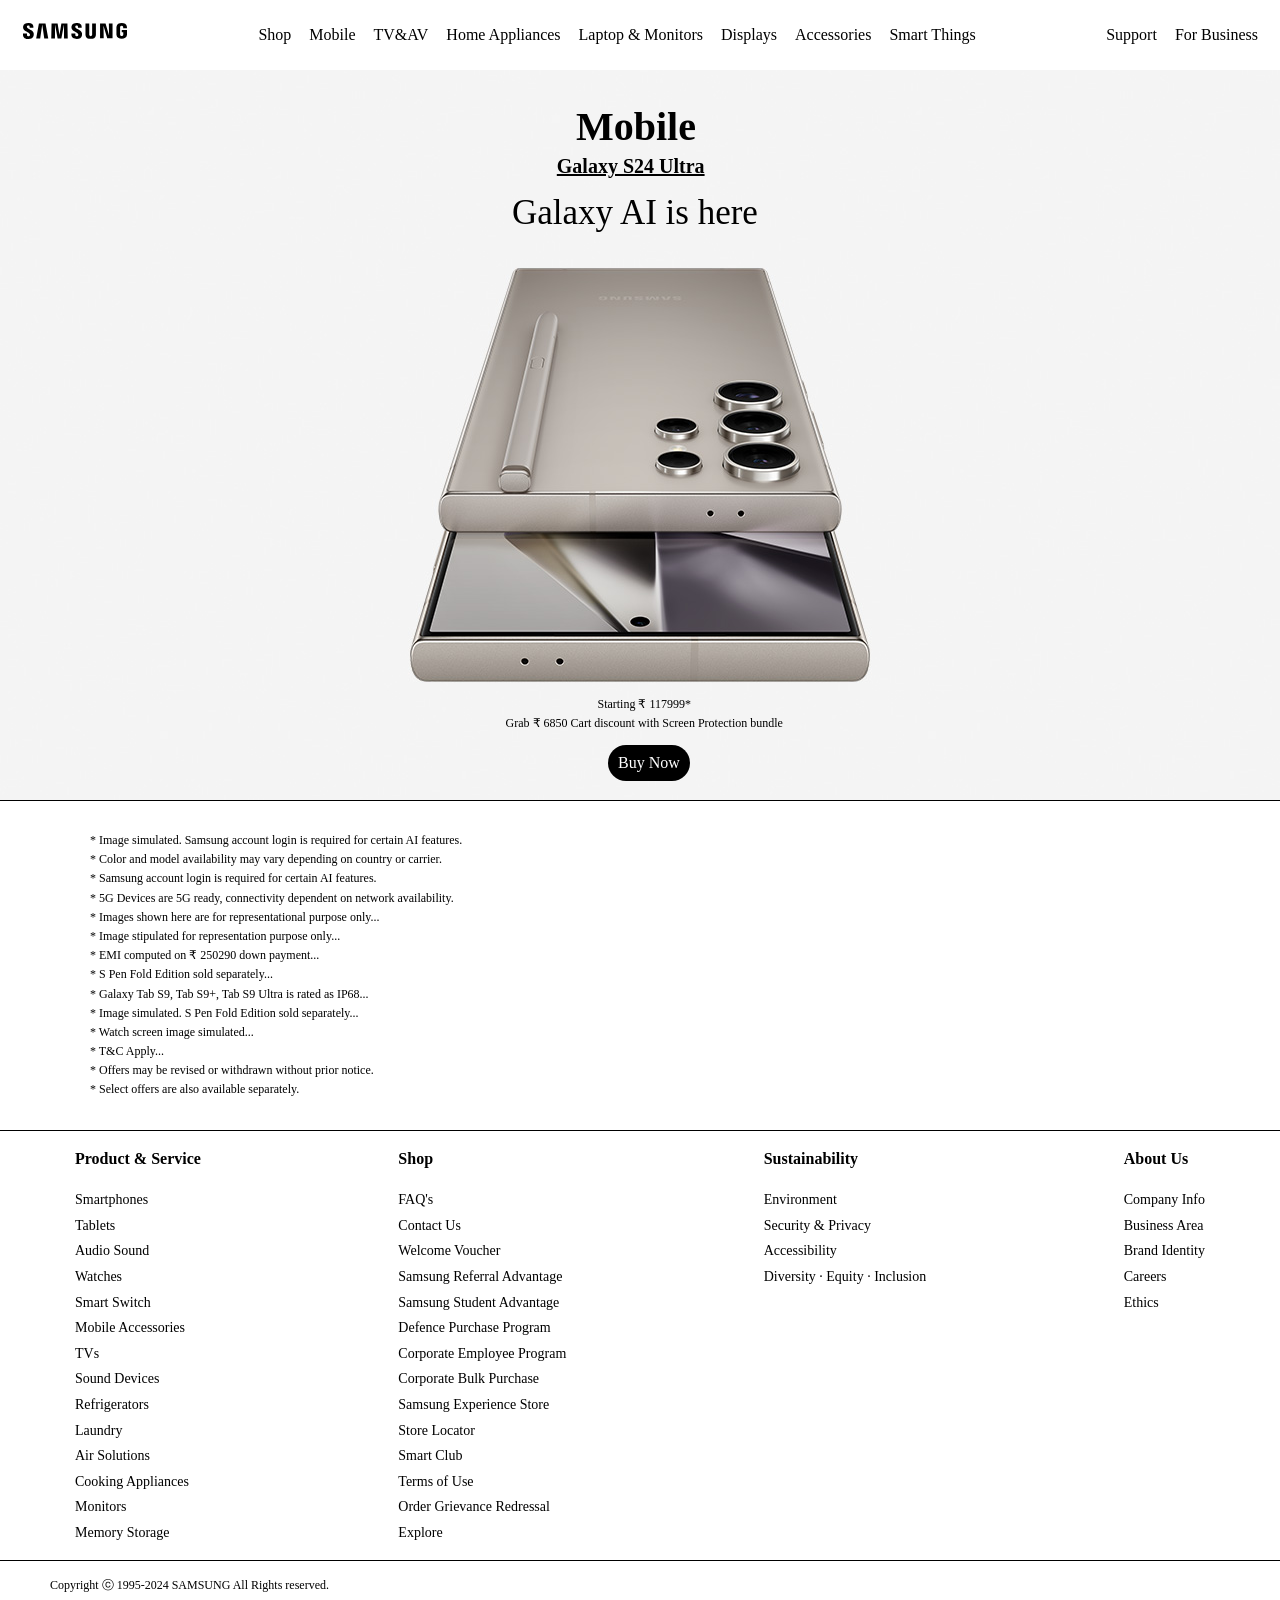
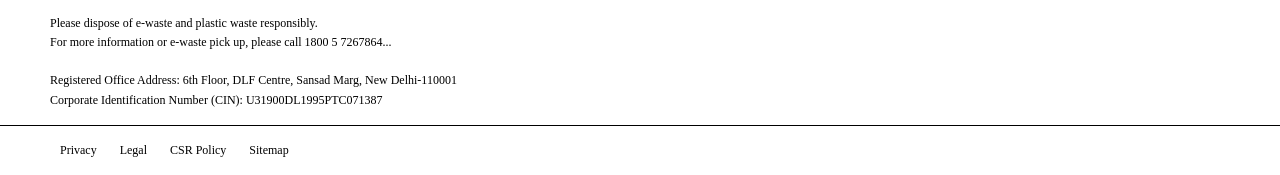
<file: PRODIGY_WD_01/index.html>
<!DOCTYPE html>
<html lang="en">
<head>
    <meta charset="UTF-8">
    <meta name="viewport" content="width=device-width, initial-scale=1.0">

    
    <link rel="icon" type="image/x-icon" href="/resources/Samsung_Favicon.png">

    <title>Samsung India | Mobile | TV | Home Appliances</title>

    <link rel="stylesheet" href="style.css">
</head>
<body>

<header>
    <div class="container-left">
        
        <div class="container-left"> <svg class="icon" xmlns="http://www.w3.org/2000/svg" width="120" height="32" viewBox="0 0 120 32"> <rect id="Clear_space" width="120" height="32" fill="none"></rect> <path id="Logo_ratio" d="M0,11.651V10.511H3.994v1.45a1.334,1.334,0,0,0,1.494,1.346A1.3,1.3,0,0,0,6.932,12.3a1.833,1.833,0,0,0-.026-1.113C6.133,9.243.851,8.363.18,5.333a5.347,5.347,0,0,1-.025-2.02C.567.88,2.705,0,5.359,0c2.113,0,5.025.492,5.025,3.754V4.816H6.674V3.884A1.275,1.275,0,0,0,5.282,2.537a1.25,1.25,0,0,0-1.365,1.01,2.021,2.021,0,0,0,.026.777c.437,1.734,6.081,2.667,6.7,5.8a6.943,6.943,0,0,1,.025,2.46C10.307,15.068,8.091,16,5.412,16,2.6,16,0,14.99,0,11.651ZM48.392,11.6V10.46h3.943v1.424A1.312,1.312,0,0,0,53.8,13.23a1.286,1.286,0,0,0,1.443-.984,1.759,1.759,0,0,0-.025-1.088c-.748-1.915-5.979-2.8-6.648-5.825a5.215,5.215,0,0,1-.026-1.994C48.959.932,51.1.052,53.7.052c2.088,0,4.973.518,4.973,3.728V4.816H54.989V3.91a1.268,1.268,0,0,0-1.365-1.346,1.2,1.2,0,0,0-1.34.984,2.017,2.017,0,0,0,.025.777c.412,1.734,6,2.641,6.623,5.747a6.806,6.806,0,0,1,.025,2.434c-.361,2.486-2.551,3.392-5.2,3.392C50.97,15.9,48.392,14.887,48.392,11.6Zm14.121.545a5.876,5.876,0,0,1-.025-.985V.44H66.25V11.495a4.111,4.111,0,0,0,.025.57,1.468,1.468,0,0,0,2.835,0,3.97,3.97,0,0,0,.026-.57V.44H72.9V11.158c0,.285-.026.829-.026.985-.257,2.8-2.448,3.7-5.179,3.7S62.771,14.938,62.513,12.143Zm30.974-.156A7.808,7.808,0,0,1,93.435,11V4.712c0-.259.025-.725.051-.985C93.821.932,96.063.052,98.717.052c2.629,0,4.947.88,5.206,3.676a7.185,7.185,0,0,1,.025.985V5.2h-3.762V4.376a3.1,3.1,0,0,0-.051-.57,1.553,1.553,0,0,0-2.964,0,3.088,3.088,0,0,0-.051.7V11.34a4.17,4.17,0,0,0,.026.57A1.472,1.472,0,0,0,98.717,13a1.406,1.406,0,0,0,1.52-1.087,2.09,2.09,0,0,0,.026-.57V9.165h-1.52V6.99H104V11a7.674,7.674,0,0,1-.052.984c-.257,2.718-2.6,3.676-5.231,3.676S93.744,14.705,93.487,11.987ZM41.049,15.378l-.1-13.825L38.369,15.378H34.607L32.055,1.553l-.1,13.825H28.242L28.551.466h6.056l1.881,11.651L38.369.466h6.055l.335,14.912Zm-19.79,0L19.249,1.553,17.187,15.378H13.168L15.9.466h6.623l2.732,14.912Zm62.977-.155L80.5,2.822l.206,12.4H77.046V.466h5.514l3.5,12.013L85.859.466h3.685V15.224Z" transform="translate(8 8)"></path> </svg> </div>
    </div>

    <div class="container-center">
        <nav id="navbar-menu">
            <a href="#">Shop</a>
            <a href="#">Mobile</a>
            <a href="#">TV&AV</a>
            <a href="#">Home Appliances</a>
            <a href="#">Laptop & Monitors</a>
            <a href="#">Displays</a>
            <a href="#">Accessories</a>
            <a href="#">Smart Things</a>
        </nav>
    </div>

    <div class="container-right">
        <nav id="navbar-menu">
            <a href="#">Support</a>
            <a href="#">For Business</a>
        </nav>
    </div>
</header>

<main>

    <!-- MAIN HERO IMAGE (Samsung S24 Ultra) -->
    <div class="samsung-mobile" style="background-image: url('resources/samsung_S24Ultra_1440x450.jpg');">
        <h2>Mobile</h2>
        <h6>Galaxy S24 Ultra</h6>
        <p id="galaxy-ai">Galaxy AI is here</p>
        <p>Galaxy S24 Ultra</p>
        <p id="deal">
            Starting ₹ 117999*<br>
            Grab ₹ 6850 Cart discount with Screen Protection bundle
        </p>
        <a href="#">Buy Now</a>
    </div>

    <ul id="desc">
        <li>* Image simulated. Samsung account login is required for certain AI features.</li>
        <li>* Color and model availability may vary depending on country or carrier.</li>
        <li>* Samsung account login is required for certain AI features.</li>
        <li>* 5G Devices are 5G ready, connectivity dependent on network availability.</li>
        <li>* Images shown here are for representational purpose only...</li>
        <li>* Image stipulated for representation purpose only...</li>
        <li>* EMI computed on ₹‎ 250290 down payment...</li>
        <li>* S Pen Fold Edition sold separately...</li>
        <li>* Galaxy Tab S9, Tab S9+, Tab S9 Ultra is rated as IP68...</li>
        <li>* Image simulated. S Pen Fold Edition sold separately...</li>
        <li>* Watch screen image simulated...</li>
        <li>* T&C Apply...</li>
        <li>* Offers may be revised or withdrawn without prior notice.</li>
        <li>* Select offers are also available separately.</li>
    </ul>

    

</main>

<footer>
    <div class="upper-section">
        <div class="section-1">
            <h4>Product & Service</h4>
            <nav>
                <ul>
                    <li><a href="#">Smartphones</a></li>
                    <li><a href="#">Tablets</a></li>
                    <li><a href="#">Audio Sound</a></li>
                    <li><a href="#">Watches</a></li>
                    <li><a href="#">Smart Switch</a></li>
                    <li><a href="#">Mobile Accessories</a></li>
                    <li><a href="#">TVs</a></li>
                    <li><a href="#">Sound Devices</a></li>
                    <li><a href="#">Refrigerators</a></li>
                    <li><a href="#">Laundry</a></li>
                    <li><a href="#">Air Solutions</a></li>
                    <li><a href="#">Cooking Appliances</a></li>
                    <li><a href="#">Monitors</a></li>
                    <li><a href="#">Memory Storage</a></li>
                </ul>
            </nav>
        </div>

        <div class="section-2">
            <h4>Shop</h4>
            <nav>
                <ul>
                    <li><a href="#">FAQ's</a></li>
                    <li><a href="#">Contact Us</a></li>
                    <li><a href="#">Welcome Voucher</a></li>
                    <li><a href="#">Samsung Referral Advantage</a></li>
                    <li><a href="#">Samsung Student Advantage</a></li>
                    <li><a href="#">Defence Purchase Program</a></li>
                    <li><a href="#">Corporate Employee Program</a></li>
                    <li><a href="#">Corporate Bulk Purchase</a></li>
                    <li><a href="#">Samsung Experience Store</a></li>
                    <li><a href="#">Store Locator</a></li>
                    <li><a href="#">Smart Club</a></li>
                    <li><a href="#">Terms of Use</a></li>
                    <li><a href="#">Order Grievance Redressal</a></li>
                    <li><a href="#">Explore</a></li>
                </ul>
            </nav>
        </div>

        <div class="section-3">
            <h4>Sustainability</h4>
            <nav>
                <ul>
                    <li><a href="#">Environment</a></li>
                    <li><a href="#">Security & Privacy</a></li>
                    <li><a href="#">Accessibility</a></li>
                    <li><a href="#">Diversity · Equity · Inclusion</a></li>
                </ul>
            </nav>
        </div>

        <div class="section-4">
            <h4>About Us</h4>
            <nav>
                <ul>
                    <li><a href="#">Company Info</a></li>
                    <li><a href="#">Business Area</a></li>
                    <li><a href="#">Brand Identity</a></li>
                    <li><a href="#">Careers</a></li>
                    <li><a href="#">Ethics</a></li>
                </ul>
            </nav>
        </div>
    </div>

    <div class="middle-section">
        <p>Copyright ⓒ 1995-2024 SAMSUNG All Rights reserved.</p><br>
        <p>Please dispose of e-waste and plastic waste responsibly.</p>
        <p>For more information or e-waste pick up, please call 1800 5 7267864...</p>
        <br>
        <p>Registered Office Address: 6th Floor, DLF Centre, Sansad Marg, New Delhi-110001</p>
        <p>Corporate Identification Number (CIN): U31900DL1995PTC071387</p>
    </div>

    <div class="lower-section">
        <nav>
            <a href="#">Privacy</a>
            <a href="#">Legal</a>
            <a href="#">CSR Policy</a>
            <a href="#">Sitemap</a>
        </nav>
    </div>
</footer>

<script src="index.js"></script>

</body>
</html>
</file>
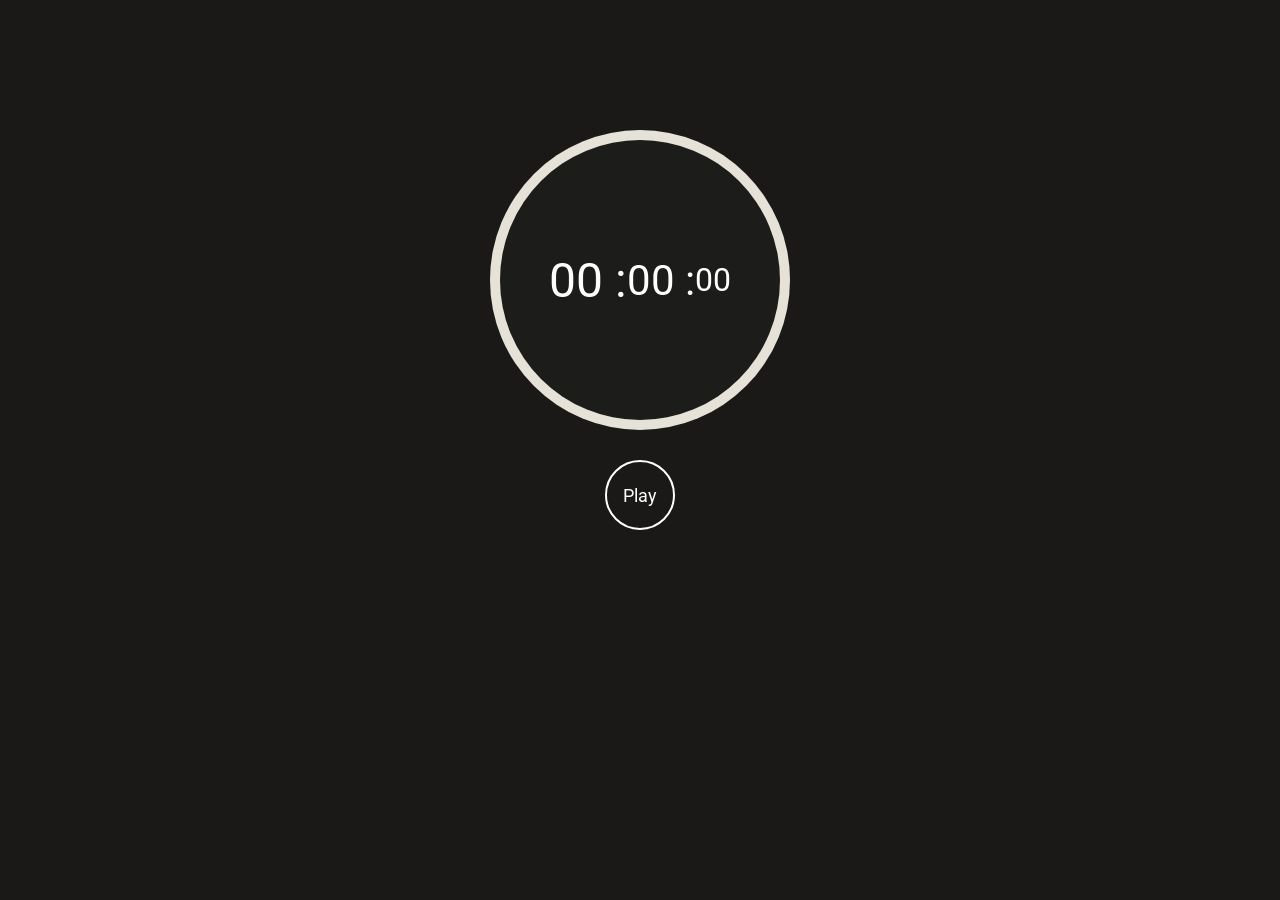
<file: PRODIGY_WD_02/index.html>
<!DOCTYPE html>
<html lang="en">

<head>
    <meta charset="UTF-8">
    <meta name="viewport" content="width=device-width, initial-scale=1.0">
    <title>StopWatch</title>
    <link rel="preconnect" href="https://fonts.googleapis.com">
    <link rel="preconnect" href="https://fonts.gstatic.com" crossorigin>
    <link href="https://fonts.googleapis.com/css2?family=Roboto&display=swap" rel="stylesheet">
    <link rel="shortcut icon" href="/img/favicon.ico" type="image/x-icon" />
    <link rel="stylesheet" href="assets/style.css">
    <script src="assets/script.js" defer></script>
</head>

<body>
    <div class="container">
        <div class="watch">
            <div class="outer-circle">
                <div class="inner-circle">
                    <span class="min">00 :</span>
                    <span class="sec">00 :</span>
                    <span class="msec">00</span>
                </div>
            </div>
        </div>
    </div>
    <div class="buttons">
        <button class="resetbtn btn visibility">Reset</button>
        <button class="playbtn btn">Play</button>
        <button class="lapbtn btn visibility">Lap</button>
    </div>
    <ul class="laps">
    </ul>
    <button class="clearbtn laptime">Clear</button>
</body>

</html>
</file>
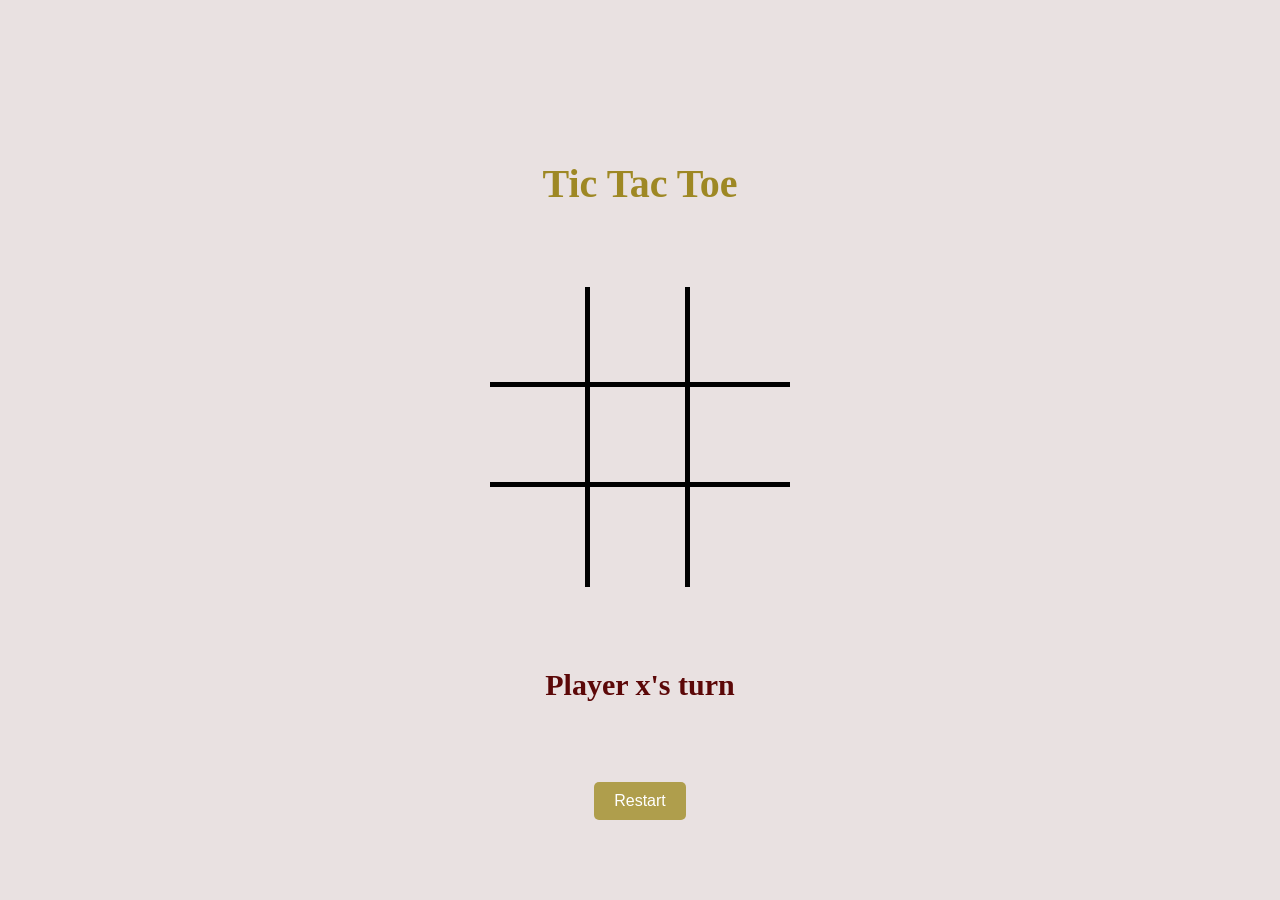
<file: PRODIGY_WD_03/tic-tac-toe game/index.html>
<!DOCTYPE html>
<html lang="en">

<head>
    <meta charset="UTF-8">
    <meta name="viewport" content="width=device-width, initial-scale=1.0">
    <title>Tic Tac Toe Game</title>
    <link rel="stylesheet" href="assets/style.css">
    <link rel="shortcut icon" href="assets/tic-tac-toe-hand-drawn-game.png" type="image/x-icon" />
    <script src="assets/script.js" defer></script>
</head>

<body>
    <div class="gameContainer"></div>
    <h1>Tic Tac Toe</h1>
    <div class="board">
        <div class="cell cell-content"></div>
        <div class="cell cell-content"></div>
        <div class="cell cell-content"></div>
        <div class="cell cell-content"></div>
        <div class="cell cell-content"></div>
        <div class="cell cell-content"></div>
        <div class="cell cell-content"></div>
        <div class="cell cell-content"></div>
        <div class="cell cell-content"></div>
    </div>
    <h2 class="statusText"></h2>
    <button class="restartBtn">Restart</button>
</body>
</html>
</file>
<file: PRODIGY_WD_01/style.css>
* {
    margin: 0;
    padding: 0;
    box-sizing: border-box;
    font-family: Verdana, 'Segoe UI', Georgia, 'Times New Roman', Times, serif, sans-serif;
    line-height: 1.6;
}

header {
    top: 0;
    left: 0;
    right: 0;
    display: flex;
    justify-content: space-between;
    align-items: center;
    padding: 15px;
    position: fixed;
    background-color: #ffffff;
    align-content: center;
    z-index: 999;
    transition: background-color 0.3s ease;
}

#navbar-menu a {
    color: #000000;
    text-decoration: none;
    padding-left: 7px;
    padding-right: 7px;
    font-weight: 500;
    transition: background-color 0.3s ease, color 0.3s ease;
}

#navbar-menu a:hover {
    background-color: #000000;
    color: #ffffff;
    border-radius: 20px;
    padding-top: 5px;
    padding-bottom: 5px;
    padding-left: 10px;
    padding-right:10px;
}

header.scrolled {
    background-color: #afafaf;
}

#navbar-menu a.active {
    background-color: #555; 
    color: #fff;
}

.samsung-mobile {
    position: relative;
    background-image: url('/PRODIGY_WD_01/resources/samsung_S24Ultra_1440x450.jpg');
    height: 800px;
    background-position: center;
    text-align: center;
}

.samsung-mobile h2 {
    position: absolute;
    top:95px;
    left: 45%;
    font-weight: bold;
    font-size: 40px;
}

.samsung-mobile h6 {
    position: absolute;
    top: 150px;
    left: 43.5%;
    font-size: 20px;
    text-decoration: underline;

}

#galaxy-ai {
    position: absolute;
    top: 185px;
    left: 40%;
    font-size: 35px;
}

#deal {
    position: absolute;
    top: 695px;
    left: 39.5%;
    font-size: 12px;
}

.samsung-mobile a {
    position: absolute;
    top: 745px;
    left: 47.5%;
    background-color: #000000;
    color: #ffffff;
    border-radius: 20px;
    padding-top: 5px;
    padding-bottom: 5px;
    padding-left: 10px;
    padding-right: 10px;
    text-decoration: none;
}

#desc {
    padding: 30px;
    border-top: 1px solid black;
}

#desc li {
    font-size: 12px;
    margin-left: 60px;
    list-style-type: none;
}

.upper-section {
    padding: 15px 75px;
    display: flex;
    border-top: 1px solid black;
    border-bottom: 1px solid black;
    justify-content: space-between;
}

.upper-section h4 {
    padding-bottom: 15px;
}

.upper-section li {
    list-style-type: none;
}

.upper-section a {
    text-decoration: none;
    color: #000000;
    font-size: 14px;
}

.upper-section a:hover {
    text-decoration: underline;
    color: #0000ff;
    font-size: 14px;
}

.middle-section {
    font-size: 12px;
    padding: 15px 50px;
    border-bottom: 1px solid black;
}

.lower-section {
    font-size: 12px;
    padding: 15px 50px;
    /* display: flex;
    justify-content: space-between; */
}

.lower-section a {
    color: #000000;
    text-decoration: none;
    padding: 0 10px;
}
</file>
<file: PRODIGY_WD_02/assets/style.css>
* {
  margin: 0;
  padding: 0;
  box-sizing: border-box;
  color: white;
}

body {
  background-color: #1B1918 ;
  display: flex;
  flex-direction: column;
  width: 100%;
  font-size: 16px;
  height: 100vh;
  justify-content: center;
  align-items: center;
  font-size: 18px;
  font-family: "Roboto", sans-serif;
}

.outer-circle {
  width: 300px;
  height: 300px;
  border-radius: 50%;
  background-color: #e7e2d8;
  display: flex;
  justify-content: center;
  align-items: center;
}

.inner-circle {
  width: 280px;
  height: 280px;
  border-radius: 50%;
  background-color: #1C1D1B;
  display: flex;
  align-items: center;
  justify-content: center;
}

.min {
  font-size: 48px;
}

.sec {
  font-size: 42px;
}

.msec {
  font-size: 32px;
}
.buttons {
  margin-top: 30px;
  width: 300px;
  display: flex;
  justify-content: space-between;
}

.btn {
  width: 70px;
  height: 70px;
  border-radius: 50%;
  background-color: transparent;
  border: 2px solid #ffffff;
  font: inherit;
  cursor: pointer;
}

.btn:hover {
  background-color: #e7e2d8;
  color: black;
}

.laps {
  list-style: none;
  height: 220px;
  width: 350px;
  overflow: auto;
  margin-top: 20px;
  position: relative;
  padding: 30px 0;
}

.lap-item {
  display: inline-block;
  width: 100%;
  padding: 15px 30px;
  text-align: center;
  background-color: transparent;
  border: 1px solid #979393;
  border-radius: 2rem;
  margin-bottom: 1rem;
}

.number {
  margin-right: 1rem;
}

.laps::-webkit-scrollbar {
  display: none;
}

.clearbtn {
  width: 7rem;
  background-color: transparent;
  border: 1px solid #ffffff;
  padding: 15px 0;
  cursor: pointer;
  border-radius: 3rem;
  font-size: 20px;
  z-index: 1000;
  font: inherit;
}

.clearbtn:hover {
  background-color: #351919;
  top: 0;
  z-index: 1000;
}

.visibility{
  visibility: hidden;
}

.laptime{
  display: none;
}
</file>
<file: PRODIGY_WD_03/tic-tac-toe game/assets/style.css>
* {
  margin: 0;
  padding: 0;
}

html,
body {
  height: 100%;
}

h1 {
  font-size: 40px;
  color: #9e8824;
}
body {
  font-family: "Permanent Marker", cursive;
  display: flex;
  flex-direction: column;
  justify-content: space-evenly;
  align-items: center;
  background-color: #e9e1e1;
}

.board {
  width: 300px;
  height: 300px;
  display: grid;
  grid-template-columns: repeat(3, 1fr);
  grid-template-rows: repeat(3, 1fr);
}

.cell {
  font-size: 4rem;
  border-bottom: 5px solid black;
  border-right: 5px solid black;
  text-align: center;
  text-transform: lowercase;
  cursor: pointer;
  user-select: none;
}

.cell:nth-child(3n) {
  border-right: none;
}

.cell:nth-child(n + 7) {
  border-bottom: none;
}

.statusText {
  font-size: 30px;
  color: rgb(92, 8, 8);
}

.restartBtn {
  background-color: #af9e4c;
  color: white;
  border: none;
  padding: 10px 20px;
  text-align: center;
  text-decoration: none;
  display: inline-block;
  font-size: 16px;
  border-radius: 5px;
  cursor: pointer;
  transition: background-color 0.3s ease-in-out;
}

.restartBtn:hover {
  background-color: #8a7924;
}
</file>
